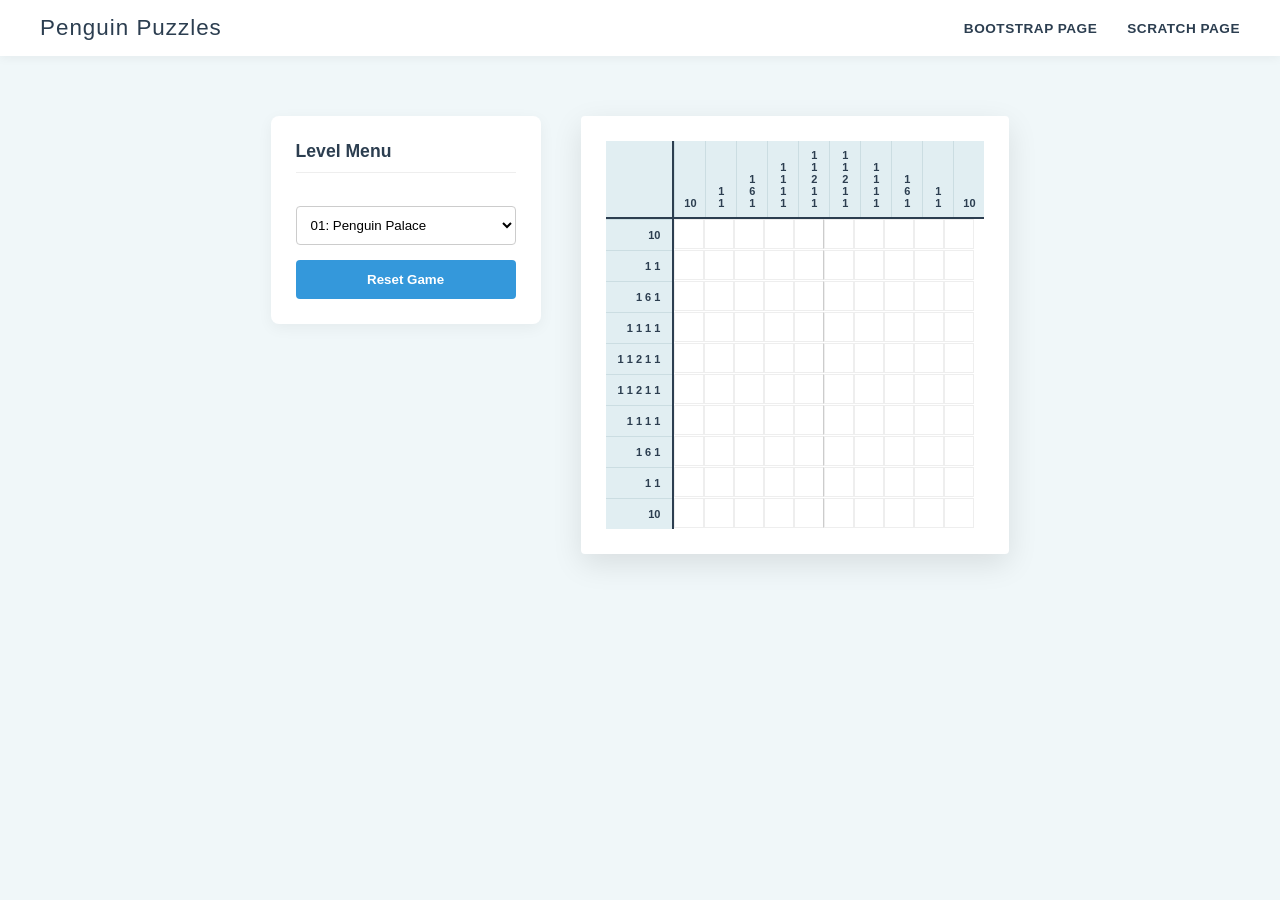
<file: activity.html>
<!DOCTYPE html>
<html lang="en">
<head>
    <meta charset="UTF-8">
    <meta name="viewport" content="width=device-width, initial-scale=1.0">
    <title>Arctic Logic | Professional Nonogram Suite</title>
    <style>
        :root {
            --arctic-blue: #f0f7f9;
            --ice-shelf: #ffffff;
            --glacier-blue: #3498db;
            --deep-ocean: #2c3e50;
            --cell-size: 30px;
            --hint-bg: #e1eef2;
        }

        body {
            background-color: var(--arctic-blue);
            font-family: 'Segoe UI', Arial, sans-serif;
            color: var(--deep-ocean);
            margin: 0;
            display: flex;
            flex-direction: column;
            align-items: center;
            min-height: 100vh;
            overflow-x: hidden;
        }

        /* Professional Header & Nav Bar */
        header {
            width: 100%;
            display: flex;
            justify-content: space-between;
            align-items: center;
            background: white;
            box-shadow: 0 2px 10px rgba(0,0,0,0.05);
            padding: 15px 40px;
            box-sizing: border-box;
            margin-bottom: 40px;
        }

        h1 { margin: 0; font-weight: 300; letter-spacing: 1px; font-size: 1.4rem; }

        nav ul {
            list-style: none;
            display: flex;
            gap: 30px;
            margin: 0;
            padding: 0;
        }

        nav a {
            text-decoration: none;
            color: var(--deep-ocean);
            font-weight: 600;
            font-size: 0.85rem;
            text-transform: uppercase;
            letter-spacing: 0.5px;
            transition: color 0.3s ease;
        }

        nav a:hover { color: var(--glacier-blue); }

        /* Main Workspace Layout */
        .main-workspace {
            display: flex;
            gap: 40px;
            align-items: flex-start;
            max-width: 1200px;
            padding: 20px;
        }

        .sidebar {
            background: white;
            padding: 25px;
            border-radius: 8px;
            box-shadow: 0 4px 15px rgba(0,0,0,0.05);
            width: 220px;
        }

        .sidebar h3 { margin-top: 0; font-size: 1.1rem; border-bottom: 1px solid #eee; padding-bottom: 10px; }

        select {
            width: 100%;
            padding: 10px;
            margin: 15px 0;
            border: 1px solid #ccc;
            border-radius: 4px;
            background: white;
            font-family: inherit;
        }

        .btn-reset {
            width: 100%;
            padding: 12px;
            background: var(--glacier-blue);
            color: white;
            border: none;
            border-radius: 4px;
            cursor: pointer;
            font-weight: 600;
            transition: background 0.3s;
        }

        .btn-reset:hover { background: #2980b9; }

        /* Nonogram Grid Construction */
        .game-wrapper {
            display: grid;
            grid-template-columns: auto auto;
            grid-template-rows: auto auto;
            background: white;
            padding: 25px;
            border-radius: 4px;
            box-shadow: 0 10px 30px rgba(0,0,0,0.1);
        }

        .corner {
            grid-row: 1;
            grid-column: 1;
            background: var(--hint-bg);
            border-bottom: 2px solid var(--deep-ocean);
            border-right: 2px solid var(--deep-ocean);
        }

        #top-hints {
            grid-row: 1;
            grid-column: 2;
            display: flex;
            background: var(--hint-bg);
            border-bottom: 2px solid var(--deep-ocean);
        }

        .top-hint-column {
            width: var(--cell-size);
            display: flex;
            flex-direction: column;
            justify-content: flex-end;
            align-items: center;
            border-left: 1px solid #cbdde2;
            font-size: 11px;
            padding: 8px 0;
            font-weight: bold;
        }

        #left-hints {
            grid-row: 2;
            grid-column: 1;
            display: flex;
            flex-direction: column;
            background: var(--hint-bg);
            border-right: 2px solid var(--deep-ocean);
        }

        .left-hint-row {
            height: var(--cell-size);
            display: flex;
            justify-content: flex-end;
            align-items: center;
            padding: 0 12px;
            font-size: 11px;
            font-weight: bold;
            border-top: 1px solid #cbdde2;
        }

        #grid {
            grid-row: 2;
            grid-column: 2;
            display: grid;
        }

        .cell {
            width: var(--cell-size);
            height: var(--cell-size);
            border: 1px solid #eee;
            box-sizing: border-box;
            cursor: pointer;
            background: #fff;
        }

        /* 5x5 quadrant visual aid */
        .cell:nth-child(5n) { border-right: 1px solid #ccc; }
        .cell:nth-child(10n) { border-right: 1px solid #eee; }

        .cell.filled { background-color: var(--deep-ocean); }
        .cell.marked::after {
            content: "×";
            display: flex;
            justify-content: center;
            align-items: center;
            height: 100%;
            color: #e74c3c;
            font-size: 18px;
        }

        /* Confetti Effect */
        #confetti-layer {
            position: fixed;
            top: 0; left: 0; width: 100%; height: 100%;
            pointer-events: none; z-index: 1000;
        }

        .confetti {
            position: absolute;
            width: 8px; height: 8px;
            animation: fall 3s linear forwards;
        }

        @keyframes fall { to { transform: translateY(100vh) rotate(720deg); } }
    </style>
</head>
<body>

<header>
    <h1>Penguin Puzzles</h1>
    <nav>
        <ul>
            <li><a href="index.html">Bootstrap Page</a></li>
            <li><a href="fromscratch.html">Scratch Page</a></li>
        </ul>
    </nav>
</header>

<div class="main-workspace">
    <div class="sidebar">
        <h3>Level Menu</h3>
        <select id="puzzle-select" onchange="loadPuzzle(this.value)">
            <option value="0">01: Penguin Palace</option>
            <option value="1">02: Ice Fortress</option>
            <option value="2">03: Signal Peak</option>
            <option value="3">04: Polar Bear Express</option>
            <option value="4">05: Frigid Ice</option>
            <option value="5">06: Blizzard</option>
            <option value="6">07: Crystalline Gem</option>
            <option value="7">08: Polar Plunge</option>
            <option value="8">09: Baby Penguin</option>
            <option value="9">10: Arctic Horizon</option>
        </select>
        <button class="btn-reset" onclick="resetGrid()">Reset Game</button>
    </div>

    <div class="game-wrapper">
        <div class="corner"></div>
        <div id="top-hints"></div>
        <div id="left-hints"></div>
        <div id="grid"></div>
    </div>
</div>

<div id="confetti-layer"></div>

<script>
    const puzzles = [
        [[1,1,1,1,1,1,1,1,1,1],[1,0,0,0,0,0,0,0,0,1],[1,0,1,1,1,1,1,1,0,1],[1,0,1,0,0,0,0,1,0,1],[1,0,1,0,1,1,0,1,0,1],[1,0,1,0,1,1,0,1,0,1],[1,0,1,0,0,0,0,1,0,1],[1,0,1,1,1,1,1,1,0,1],[1,0,0,0,0,0,0,0,0,1],[1,1,1,1,1,1,1,1,1,1]],
        [[0,0,0,1,1,1,1,0,0,0],[0,0,1,1,1,1,1,1,0,0],[0,1,1,1,1,1,1,1,1,0],[1,1,1,0,0,0,0,1,1,1],[1,1,1,0,0,0,0,1,1,1],[1,1,1,1,1,1,1,1,1,1],[1,1,1,1,1,1,1,1,1,1],[0,1,1,1,1,1,1,1,1,0],[0,0,1,1,1,1,1,1,0,0],[0,0,0,1,1,1,1,0,0,0]],
        [[0,0,0,0,1,1,0,0,0,0],[0,0,0,1,1,1,1,0,0,0],[0,0,1,1,1,1,1,1,0,0],[0,1,1,1,1,1,1,1,1,0],[1,1,1,1,1,1,1,1,1,1],[0,0,0,1,1,1,1,0,0,0],[0,0,0,1,1,1,1,0,0,0],[0,0,0,1,1,1,1,0,0,0],[0,0,0,1,1,1,1,0,0,0],[0,0,0,1,1,1,1,0,0,0]],
        [[0,0,0,1,1,1,1,0,0,0],[0,0,1,1,0,0,1,1,0,0],[0,0,1,1,0,0,1,1,0,0],[0,0,0,1,1,1,1,0,0,0],[0,0,0,0,1,1,0,0,0,0],[0,0,0,0,1,1,0,0,0,0],[0,0,0,0,1,1,1,1,0,0],[0,0,0,0,1,1,0,0,0,0],[0,0,0,0,1,1,1,1,0,0],[0,0,0,0,1,1,0,0,0,0]],
        [[1,1,1,0,0,0,0,1,1,1],[1,1,1,0,0,0,0,1,1,1],[1,1,1,0,0,0,0,1,1,1],[0,0,0,0,0,0,0,0,0,0],[0,0,0,1,1,1,1,0,0,0],[0,0,0,1,1,1,1,0,0,0],[0,0,0,0,0,0,0,0,0,0],[1,1,1,0,0,0,0,1,1,1],[1,1,1,0,0,0,0,1,1,1],[1,1,1,0,0,0,0,1,1,1]],
        [[0,0,0,0,1,1,0,0,0,0],[0,0,0,1,1,1,1,0,0,0],[0,0,1,1,1,1,1,1,0,0],[0,0,0,1,1,1,1,0,0,0],[0,0,1,1,1,1,1,1,0,0],[0,1,1,1,1,1,1,1,1,0],[1,1,1,1,1,1,1,1,1,1],[0,0,0,1,1,1,1,0,0,0],[0,0,0,1,1,1,1,0,0,0],[0,0,0,1,1,1,1,0,0,0]],
        [[0,0,0,0,1,1,0,0,0,0],[0,0,0,1,1,1,1,0,0,0],[0,0,1,1,0,0,1,1,0,0],[0,1,1,0,0,0,0,1,1,0],[1,1,0,0,0,0,0,0,1,1],[1,1,0,0,0,0,0,0,1,1],[0,1,1,0,0,0,0,1,1,0],[0,0,1,1,0,0,1,1,0,0],[0,0,0,1,1,1,1,0,0,0],[0,0,0,0,1,1,0,0,0,0]],
        [[0,0,0,0,1,1,0,0,0,0],[0,0,0,1,1,1,1,0,0,0],[0,0,1,1,0,0,1,1,0,0],[0,1,1,0,0,0,0,1,1,0],[0,0,0,0,1,1,0,0,0,0],[0,0,0,1,1,1,1,0,0,0],[0,0,1,1,1,1,1,1,0,0],[0,1,1,1,1,1,1,1,1,0],[1,1,1,1,1,1,1,1,1,1],[1,1,1,1,1,1,1,1,1,1]],
        [[1,1,1,1,1,1,1,1,1,1],[1,1,1,1,1,1,1,1,1,1],[1,1,0,0,0,0,0,0,1,1],[1,1,0,1,1,1,1,0,1,1],[1,1,0,1,1,1,1,0,1,1],[1,1,0,1,1,1,1,0,1,1],[1,1,0,1,1,1,1,0,1,1],[1,1,0,0,0,0,0,0,1,1],[1,1,1,1,1,1,1,1,1,1],[1,1,1,1,1,1,1,1,1,1]],
        [[0,0,0,0,0,0,0,0,0,0],[0,0,0,0,1,1,0,0,0,0],[0,0,0,1,1,1,1,0,0,0],[0,0,1,1,1,1,1,1,0,0],[0,1,1,1,1,1,1,1,1,0],[1,1,1,1,1,1,1,1,1,1],[0,0,0,0,0,0,0,0,0,0],[1,1,1,1,1,1,1,1,1,1],[1,1,1,1,1,1,1,1,1,1],[1,1,1,1,1,1,1,1,1,1]]
    ];

    let currentPuzzle = puzzles[0];
    const gridElement = document.getElementById('grid');

    function getHints(arr) {
        let hints = [];
        let count = 0;
        for (let val of arr) {
            if (val === 1) count++;
            else { if (count > 0) hints.push(count); count = 0; }
        }
        if (count > 0) hints.push(count);
        return hints.length ? hints : [0];
    }

    function loadPuzzle(index) {
        currentPuzzle = puzzles[index];
        renderBoard();
    }

    function renderBoard() {
        gridElement.style.gridTemplateColumns = `repeat(10, var(--cell-size))`;
        gridElement.innerHTML = '';
        document.getElementById('top-hints').innerHTML = '';
        document.getElementById('left-hints').innerHTML = '';
        document.getElementById('confetti-layer').innerHTML = '';

        for (let col = 0; col < 10; col++) {
            const hints = getHints(currentPuzzle.map(row => row[col]));
            const div = document.createElement('div');
            div.className = 'top-hint-column';
            div.innerHTML = hints.join('<br>');
            document.getElementById('top-hints').appendChild(div);
        }

        for (let row = 0; row < 10; row++) {
            const hints = getHints(currentPuzzle[row]);
            const div = document.createElement('div');
            div.className = 'left-hint-row';
            div.innerHTML = hints.join(' ');
            document.getElementById('left-hints').appendChild(div);
        }

        for (let r = 0; r < 10; r++) {
            for (let c = 0; c < 10; c++) {
                const cell = document.createElement('div');
                cell.className = 'cell';
                cell.dataset.row = r;
                cell.dataset.col = c;
                cell.addEventListener('mousedown', (e) => {
                    if (e.button === 0) toggleCell(cell, 'fill');
                    if (e.button === 2) toggleCell(cell, 'mark');
                });
                cell.addEventListener('contextmenu', e => e.preventDefault());
                gridElement.appendChild(cell);
            }
        }
    }

    function toggleCell(cell, action) {
        cell.classList.toggle(action === 'fill' ? 'filled' : 'marked');
        if (action === 'fill') cell.classList.remove('marked');
        else cell.classList.remove('filled');
        checkWin();
    }

    function checkWin() {
        const cells = document.querySelectorAll('.cell');
        let isWin = true;
        cells.forEach(cell => {
            const r = cell.dataset.row;
            const c = cell.dataset.col;
            if ((currentPuzzle[r][c] === 1) !== cell.classList.contains('filled')) isWin = false;
        });
        if (isWin) {
            const layer = document.getElementById('confetti-layer');
            if (layer.children.length > 0) return;
            const colors = ['#3498db', '#9b59b6', '#2ecc71', '#f1c40f', '#e74c3c'];
            for (let i = 0; i < 80; i++) {
                const c = document.createElement('div');
                c.className = 'confetti';
                c.style.left = Math.random() * 100 + 'vw';
                c.style.backgroundColor = colors[Math.floor(Math.random() * colors.length)];
                c.style.animationDelay = Math.random() * 2 + 's';
                layer.appendChild(c);
            }
        }
    }

    function resetGrid() {
        document.querySelectorAll('.cell').forEach(c => c.classList.remove('filled', 'marked'));
        document.getElementById('confetti-layer').innerHTML = '';
    }

    renderBoard();
</script>
</body>
</html>
</file>
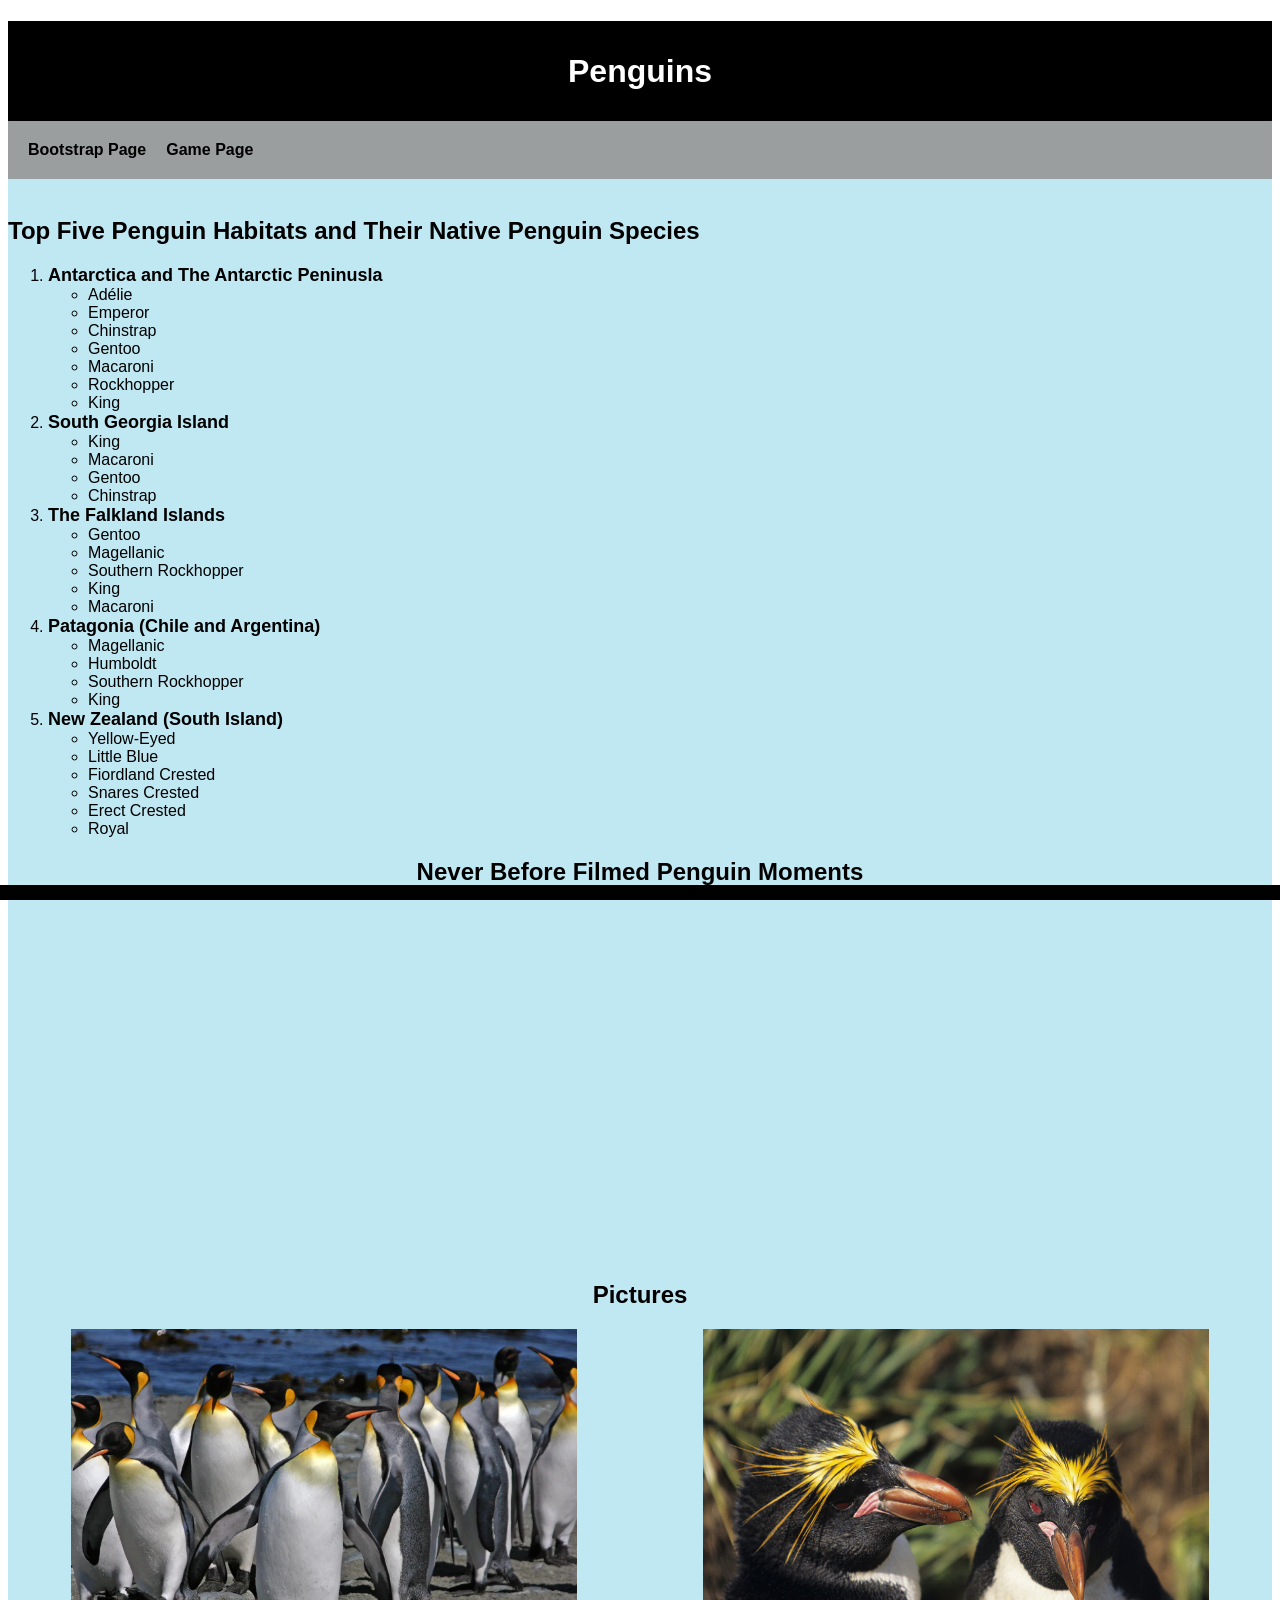
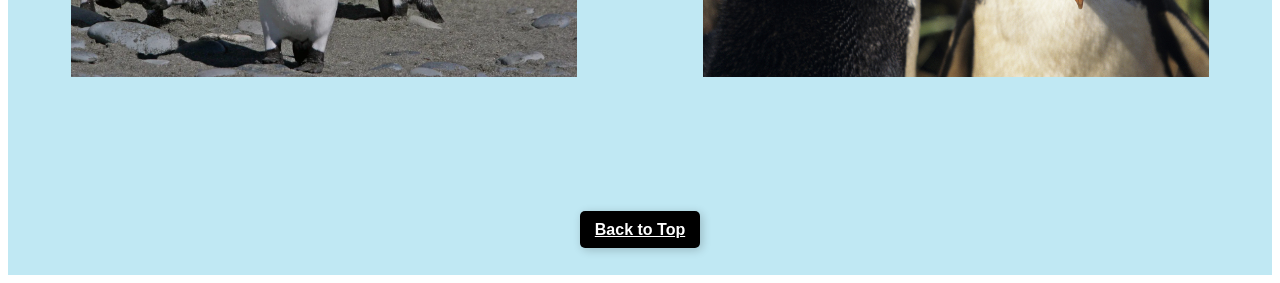
<file: fromscratch.html>
<!DOCTYPE html>
<html lang="en">
<head>
    <meta charset="UTF-8">
    <meta name="viewport" content="width=device-width, initial-scale=1.0">
    <title>My Scratch Page</title>
        <link rel="stylesheet" type="text/css" href="css/scratchstyles.css">
</head>
<body>
    <div id="top"><div class="common Header">
        <h1>Penguins</h1>
    </div>
    </div>
    <nav class="common">
        <a href="index.html">Bootstrap Page</a>
        <a href="activity.html">Game Page</a>
    </nav>
    <div class="common Mainbody">
        <br>
        <div class="penguinfacts">
        <h2>Top Five Penguin Habitats and Their Native Penguin Species</h2>
        <ol>
            <li><span class="highlight">Antarctica and The Antarctic Peninusla</span></li>
            <ul>
                <li>Adélie</li>
                <li>Emperor</li>
                <li>Chinstrap</li>
                <li>Gentoo</li>
                <li>Macaroni</li>
                <li>Rockhopper</li>
                <li>King</li>
            </ul>
            <li><span class="highlight">South Georgia Island</span></li>
            <ul>
                <li>King</li>
                <li>Macaroni</li>
                <li>Gentoo</li>
                <li>Chinstrap</li>
            </ul>
            <li><span class="highlight">The Falkland Islands</span></li>
            <ul>
                <li>Gentoo</li>
                <li>Magellanic</li>
                <li>Southern Rockhopper</li>
                <li>King</li>
                <li>Macaroni</li>
            </ul>
            <li><span class="highlight">Patagonia (Chile and Argentina)</span></li>
            <ul>
                <li>Magellanic</li>
                <li>Humboldt</li>
                <li>Southern Rockhopper</li>
                <li>King</li>
            </ul>
            <li><span class="highlight">New Zealand (South Island)</span></li>
            <ul>
                <li>Yellow-Eyed</li>
                <li>Little Blue</li>
                <li>Fiordland Crested</li>
                <li>Snares Crested</li>
                <li>Erect Crested</li>
                <li>Royal</li>
            </ul>
        </ol>
        </div>
        <h2>Never Before Filmed Penguin Moments</h2>
        <iframe width="560" height="315" src="https://www.youtube.com/embed/_OTFPJssPrI?si=8Xki899yW7v0Qdfd" title="YouTube video player" frameborder="0" allow="accelerometer; autoplay; clipboard-write; encrypted-media; gyroscope; picture-in-picture; web-share" referrerpolicy="strict-origin-when-cross-origin" allowfullscreen></iframe>
        <br><br><br>
        <div class='tableauPlaceholder' id='viz1776563389308' style='position: relative'><noscript><a href='#'><img alt='Penguins at Palmer Station, Antarctica ' src='https:&#47;&#47;public.tableau.com&#47;static&#47;images&#47;Pe&#47;PenguinsatPalmerStationAntarctica_15948939593630&#47;PenguinsatPalmerStationAntarctica&#47;1_rss.png' style='border: none' /></a></noscript><object class='tableauViz'  style='display:none;'><param name='host_url' value='https%3A%2F%2Fpublic.tableau.com%2F' /> <param name='embed_code_version' value='3' /> <param name='site_root' value='' /><param name='name' value='PenguinsatPalmerStationAntarctica_15948939593630&#47;PenguinsatPalmerStationAntarctica' /><param name='tabs' value='no' /><param name='toolbar' value='yes' /><param name='static_image' value='https:&#47;&#47;public.tableau.com&#47;static&#47;images&#47;Pe&#47;PenguinsatPalmerStationAntarctica_15948939593630&#47;PenguinsatPalmerStationAntarctica&#47;1.png' /> <param name='animate_transition' value='yes' /><param name='display_static_image' value='yes' /><param name='display_spinner' value='yes' /><param name='display_overlay' value='yes' /><param name='display_count' value='yes' /><param name='language' value='en-US' /></object></div>                <script type='text/javascript'>                    var divElement = document.getElementById('viz1776563389308');                    var vizElement = divElement.getElementsByTagName('object')[0];                    if ( divElement.offsetWidth > 800 ) { vizElement.style.width='1400px';vizElement.style.height='1227px';} else if ( divElement.offsetWidth > 500 ) { vizElement.style.width='1400px';vizElement.style.height='1227px';} else { vizElement.style.width='100%';vizElement.style.height='2877px';}                     var scriptElement = document.createElement('script');                    scriptElement.src = 'https://public.tableau.com/javascripts/api/viz_v1.js';                    vizElement.parentNode.insertBefore(scriptElement, vizElement);                </script>

        <h2>Pictures</h2>

        <div class="img">
        <img src="assets/img/kings8.webp" alt="Group of Penguins Standing Together on a Beach"> 
        <img src="assets/img/Peng.png" alt="Two Macaroni Penguins">
        </div>

        <br><br><br><br><br><br><br><br>
        <a href="#top" class="back-to-top">Back to Top</a>
        <br><br><br>
    </div>
    <div class="common Footer">
    </div>
</body>
</html>
</file>
<file: css/scratchstyles.css>
.Header{
    background-color: black;
    color: white;
    height: 100px;
    line-height: 100px;
}

.Mainbody{
    background-color:rgb(192, 232, 243)
}

img{
    display: block;
    width: 40%;
    margin-left: auto;
    margin-right: auto;
}

.Footer{
    background-color: black;
    color: white;
    height: 15px;
    line-height: 15px;
    position: fixed;
    bottom: 0px;
    right: 0px;
    left: 0px;
}

.common{
    text-align: center;
    font-family: 'Trebuchet MS', 'Lucida Sans Unicode', 'Lucida Grande', 'Lucida Sans', Arial, sans-serif;
}

nav{
    background-color: rgb(155, 158, 159);
    padding: 10px;
    overflow: hidden;
}

nav a{
    color: rgb(0, 0, 0);
    padding: 10px;
    text-decoration: none;
    font-size: 16xp;
    font-weight: bold;
    float: left;
}

nav a:hover{
    background-color:rgb(106, 162, 190)
}
.penguinfacts{
    text-align: left;
}
.highlight{
    font-weight: bold;
    font-size: large;
}
.img{
    display: flex;
}
html{
    scroll-behavior: smooth;
}
.back-to-top{
    position:relative
     bottom: 20px;
     right: 20px;
     background-color: black;
     color: white;
     padding: 10px 15px;
     border-radius: 5px;

     font-weight: bold;
     box-shadow: 2px 2px 10px rgba(0,0,0,0.2);

}
</file>
